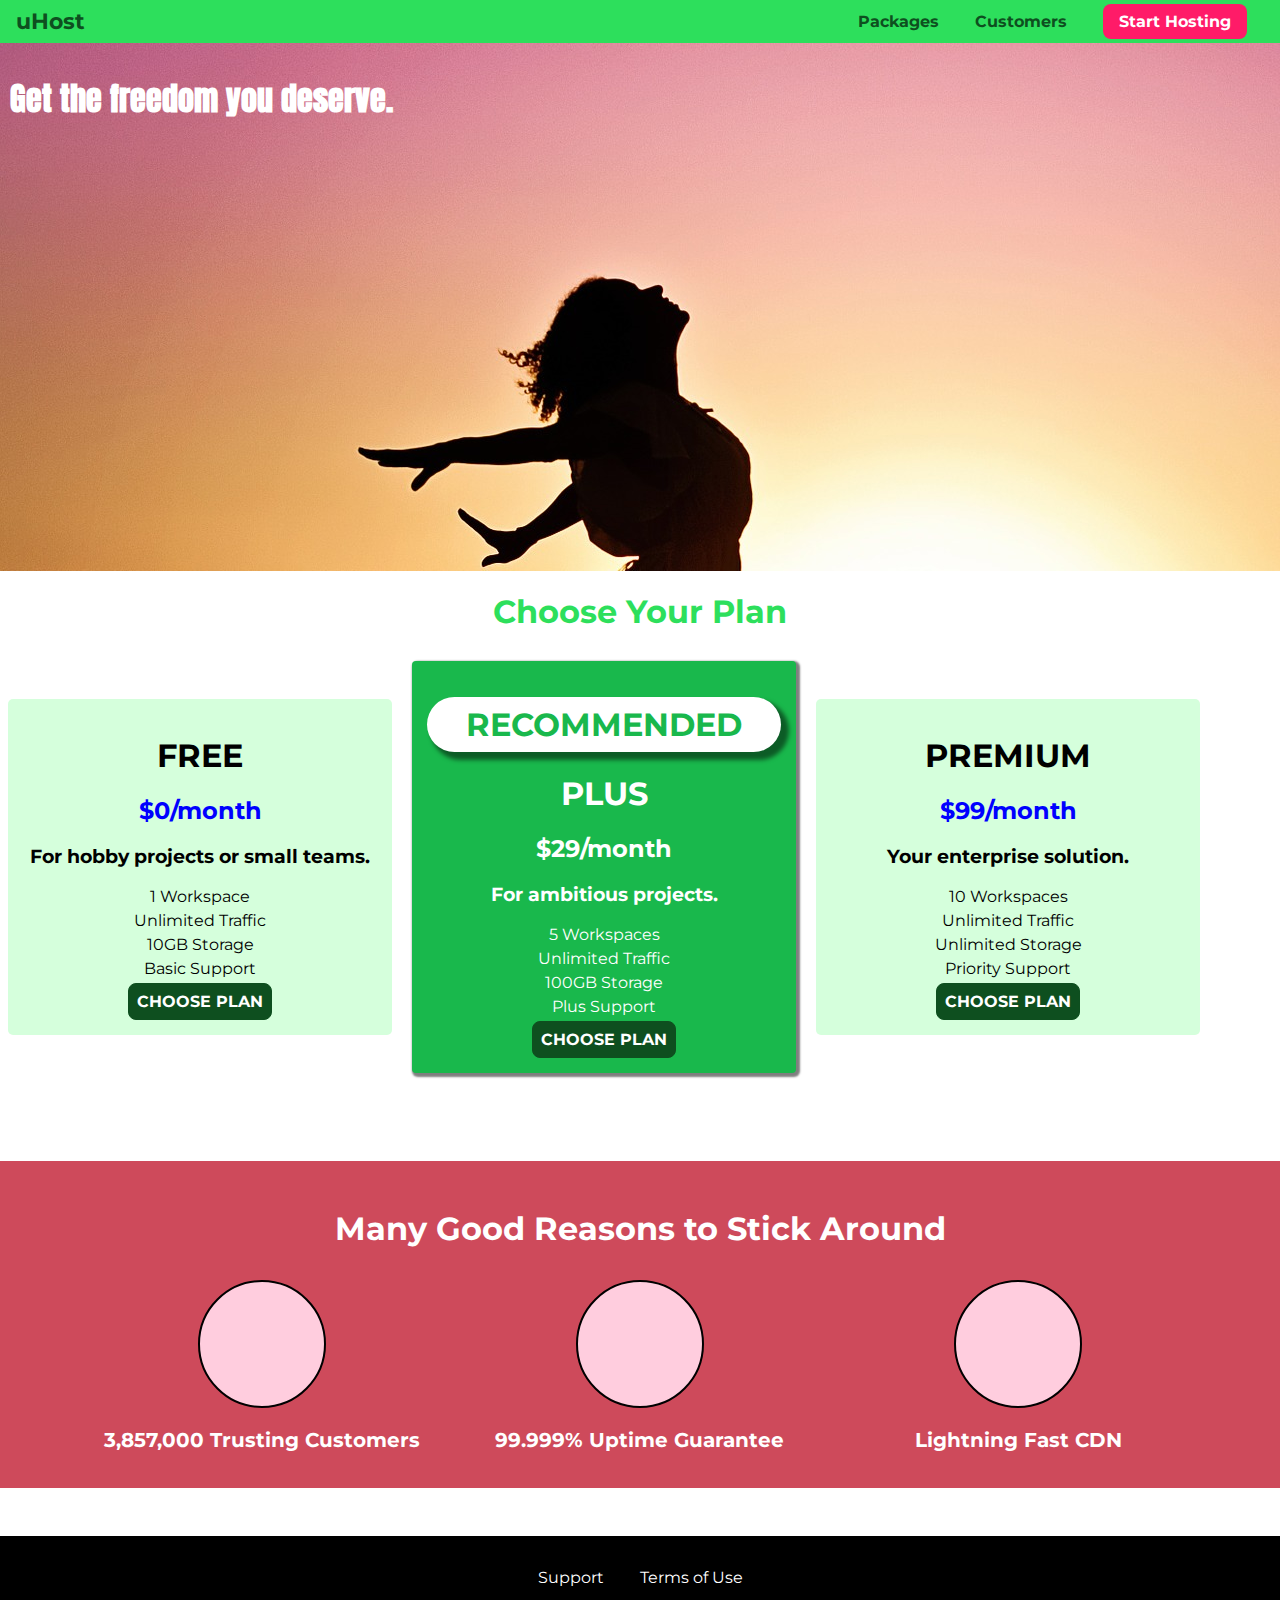
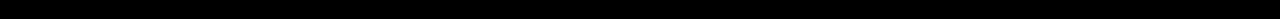
<file: index.html>
<!DOCTYPE html>
<html lang="en">

<head>
    <meta charset="UTF-8">
    <meta http-equiv="X-UA-Compatible" content="ie=edge">
    <title>uHost</title>
    <link rel="shortcut icon" href="favicon.png">
    <link href="https://fonts.googleapis.com/css?family=Anton" rel="stylesheet">
    <link href="https://fonts.googleapis.com/css?family=Montserrat:400,700" rel="stylesheet">
    <link rel="stylesheet" href="main.css">
</head>

<body>
    <header class="main-header">
        <div>
            <a href="index.html" class="main-header__brand">
                uHost
            </a>
        </div>
        <nav class="main-nav">
            <ul class="main-nav__items">
                <li class="main-nav__item">
                    <a href="packages/index.html">Packages</a>
                </li>
                <li class="main-nav__item">
                    <a href="customers/index.html">Customers</a>
                </li>
                <li class="main-nav__item main-nav__item--cta">
                    <a href="start-hosting/index.html">Start Hosting</a>
                </li>
            </ul>
        </nav>
    </header>
    <main>
        <section id="product-overview">
            <h1>Get the freedom you deserve.</h1>
        </section>
        <section id="plans">
            <h1 class="section-title">Choose Your Plan</h1>
            <div>
                <article class="plan">
                    <h1 class="plan__title">FREE</h1>
                    <h2 class="plan__price">$0/month</h2>
                    <h3>For hobby projects or small teams.</h3>
                    <ul class="plan__details">
                        <li>1 Workspace</li>
                        <li>Unlimited Traffic</li>
                        <li>10GB Storage</li>
                        <li>Basic Support</li>
                    </ul>
                    <div>
                        <button class="button">CHOOSE PLAN</button>
                    </div>
                </article>
                <article class="plan plan--highlighted">
                    <h1 class="plan__annotation">RECOMMENDED</h1>
                    <h1 class="plan__title">PLUS</h1>
                    <h2 class="plan__price">$29/month</h2>
                    <h3>For ambitious projects.</h3>
                    <ul class="plan__details">
                        <li>5 Workspaces</li>
                        <li>Unlimited Traffic</li>
                        <li>100GB Storage</li>
                        <li>Plus Support</li>
                    </ul>
                    <div>
                        <button class="button">CHOOSE PLAN</button>
                    </div>
                </article>
                <article class="plan">
                    <h1 class="plan__title">PREMIUM</h1>
                    <h2 class="plan__price">$99/month</h2>
                    <h3>Your enterprise solution.</h3>
                    <ul class="plan__details">
                        <li>10 Workspaces</li>
                        <li>Unlimited Traffic</li>
                        <li>Unlimited Storage</li>
                        <li>Priority Support</li>
                    </ul>
                    <div>
                        <button class="button">CHOOSE PLAN</button>
                    </div>
                </article>
            </div>
        </section>
        <section id="key-features">
            <h1 class="section-title">Many Good Reasons to Stick Around</h1>
            <ul class="key-feature__list">
                <li class="key-feature">
                    <div class="key-feature__image">

                    </div>
                    <p class="key-feature__description">3,857,000 Trusting Customers</p>
                </li>
                <li class="key-feature">
                    <div class="key-feature__image">

                    </div>
                    <p class="key-feature__description">99.999% Uptime Guarantee</p>
                </li>
                <li class="key-feature">
                    <div class="key-feature__image">

                    </div>
                    <p class="key-feature__description">Lightning Fast CDN</p>
                </li>
            </ul>
        </section>
    </main>
     <footer class="main-footer">
        <nav>
            <ul class="main-footer__links">
                <li class="main-footer__link">
                    <a href="#">Support</a>
                </li>
                <li class="main-footer__link">
                    <a href="#">Terms of Use</a>
                </li>
            </ul>
        </nav>
    </footer>
</body>

</html>
</file>
<file: main.css>
* {
    box-sizing: border-box;
}

body {
    font-family: 'Montserrat', sans-serif;
    margin: 0;
}

#product-overview {
    background: url("freedom.jpg");
    width: 100%;
    height: 528px;
    padding: 10px;   
}

.section-title {
    color: #2ddf5c;
    text-align: center;
}

#product-overview h1 {
    color: white;
    font-family: 'Anton', sans-serif;
}

.plan {
    background: #d5ffdc;
    text-align: center;
    padding: 15px;
    margin: 8px;
    display: inline-block;
    width: 30%;
    vertical-align: middle;
    border-radius: 5px;
}

.plan--highlighted {
    background: #19b84c;
    color: white;
    box-shadow: 2px 2px 2px 2px rgba(0, 0, 0, 0.5);
    border-radius: 4px;
}

.plan__annotation {
    background: white;
    color: #19b84c;
    box-shadow: 6px 6px 4px 2px rgba(0, 0, 0, 0.5);
    padding: 8px 0px;
    border-radius: 45px;
}

.plan__title {
    
}

.plan__price {
    color:blue;
}

.plan--highlighted .plan__price {
    color:white;
}

.plan__details {
    margin: 0px;
    padding: 0px;
    list-style: none;
}

.plan__details li {
    margin: 5px 0px;
}

.button {
    background:#0e4f1f; 
    color:white;
    font: inherit;
    border:1.5px solid #0e4f1f;
    padding: 8px;
    border-radius: 8px;
    font-weight: bold;
    cursor: pointer;
}

.button:hover,
.button:active {
    background: white;
    color: #0e4f1f;
}

.button:focus {
    outline: none;
}

#key-features {
    background-color: #ce4a5b;
    margin-top: 80px;
    padding: 16px;
}

#key-features .section-title{
    color: white;
    margin: 32px;
}

.key-feature {
    display: inline-block;
    width: 30%;
    vertical-align: top;
}

.key-feature__list {
    list-style: none;
    margin: 0;
    padding: 0;
    text-align: center;
}

.key-feature__image {
    background: #ffcdde;
    width: 128px;
    height: 128px;
    border: 2px solid black;
    border-radius: 50%;
    margin-left: auto;
    margin-right: auto;
}

.key-feature__description {
    text-align: center;
    font-weight: bold;
    color: white;
    font-size: 20px;
}

/* h1 {
    font-family: sans-serif;
} */

.main-header {
    width: 100%;
    background: #2ddf5c;
    padding: 8px 16px;
}

.main-header > div {
    display: inline-block;
    vertical-align: middle;
}

.main-header__brand {
    color: #0e4f1f;
    text-decoration: none;
    font-weight: bold;
    font-size: 22px;
}

.main-nav {
    display: inline-block;
    text-align: right;
    width: calc(100% - 74px);
    vertical-align: middle;
}

.main-nav__items {
    margin: 0;
    padding: 0;
    list-style: none;
}

.main-nav__item {
    display: inline-block;
    margin: 0 16px;
}

.main-nav__item a {
    text-decoration: none;
    color: #0e4f1f;
    font-weight: bold;
    padding: 3px 0;
}

.main-nav__item a:hover,
.main-nav__item a:active {
    color: white;
    border-bottom: 5px solid white;
}

.main-nav__item--cta a {
    color: white;
    background: #ff1b68;
    padding: 8px 16px;
    border-radius: 8px;
}

.main-nav__item--cta a:hover,
.main-nav__item--cta a:active {
    color: #ff1b68;
    background: white;
    border: none;
}

.main-footer {
    background: black;
    padding:32px;
    margin-top: 48px;
}

.main-footer__links {
    list-style: none;
    margin: 0;
    padding: 0;
    text-align: center;
}

.main-footer__link {
    display: inline-block;
    margin:0 16px;
    
}

.main-footer__link  a {
    text-decoration: none;
    color:white;
}

.main-footer__link a:hover,
.main-footer__link a:active {
    color: #ccc;
}
</file>
